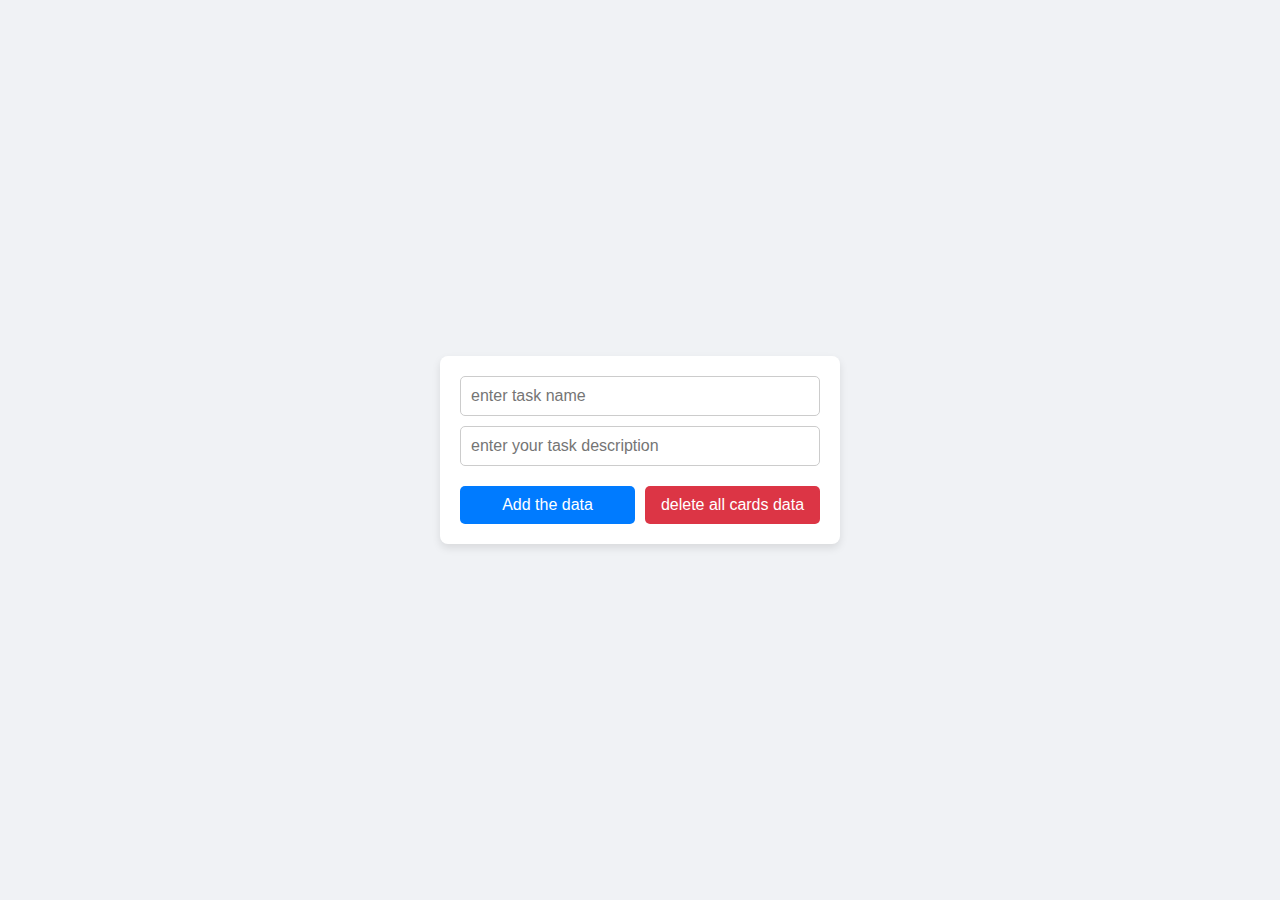
<file: index.html>
<!DOCTYPE html>
<html lang="en">
<head>
    <meta charset="UTF-8">
    <meta name="viewport" content="width=device-width, initial-scale=1.0">
    <title>Document</title>
    <link rel="stylesheet" href="style.css">
</head>
<body>
    <div id="root"> 
        <div id="inputform">
            <input type="text" id="name" placeholder="enter task name">
            <input type="text" id="task" placeholder="enter your task description "> 
        </div>
         
    <div id="btn">
    <button id="add">Add the data</button>
    <button id="delete">delete all cards data</button>
    </div>
</div>
    <script src="./scripts.js"></script>
</body>
</html>
</file>
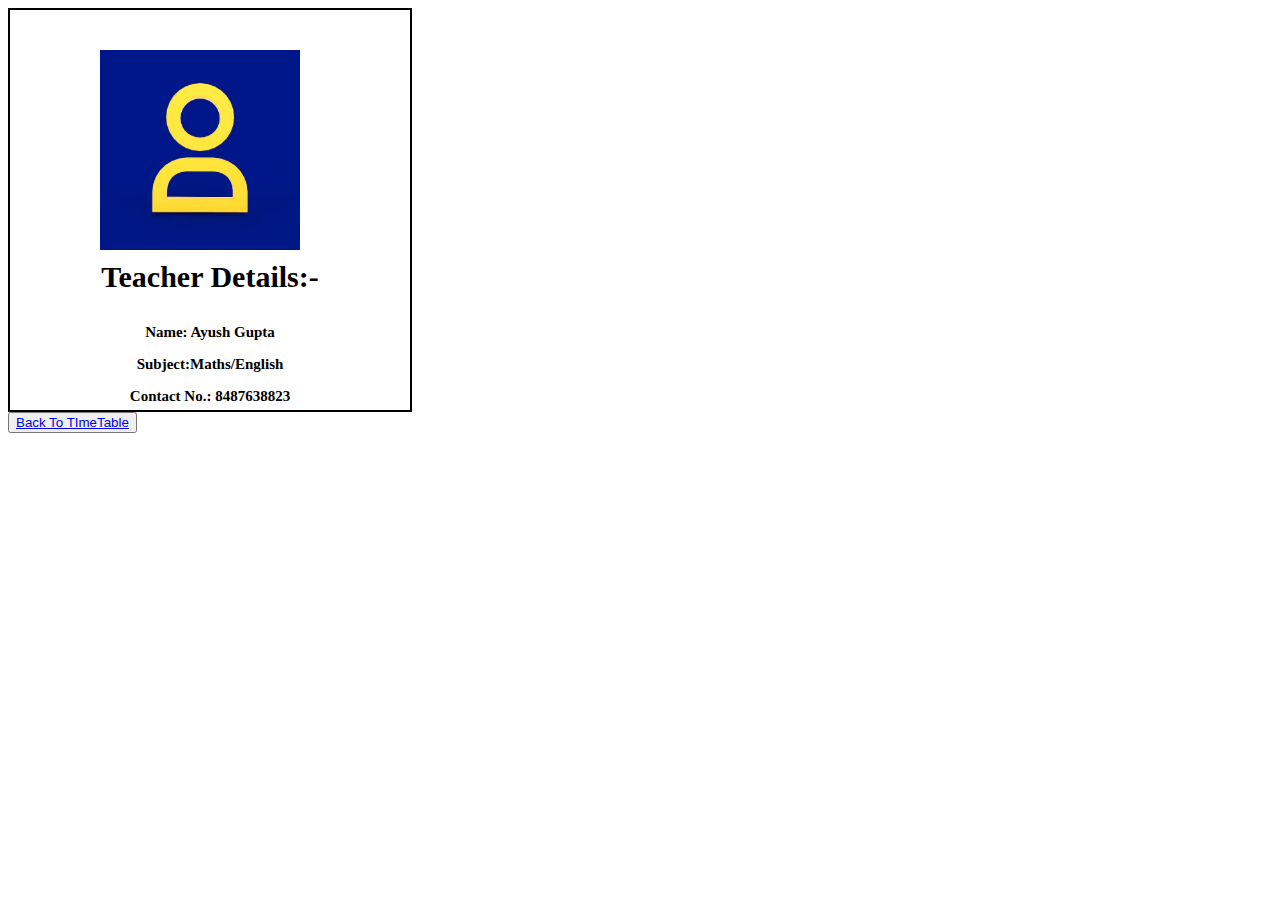
<file: teacher1_info.html>
<!DOCTYPE html>
<html lang="en">
<head>
    <meta charset="UTF-8">
    <meta name="viewport" content="width=device-width, initial-scale=1.0">
    <title>Teacher Info</title>
    <link rel="stylesheet" href="style2.css">
</head>
<body>
    <div>
        <img src="./teacher.webp" alt="Faculty">
        <h3>Teacher Details:-</h3>
        <p>Name: Ayush Gupta</p>
        <p>Subject:Maths/English</p>
        <p>Contact No.: 8487638823</p>
    </div>
    <button><a href="index.html">Back To TImeTable</a></button>
</body>
</html>
</file>
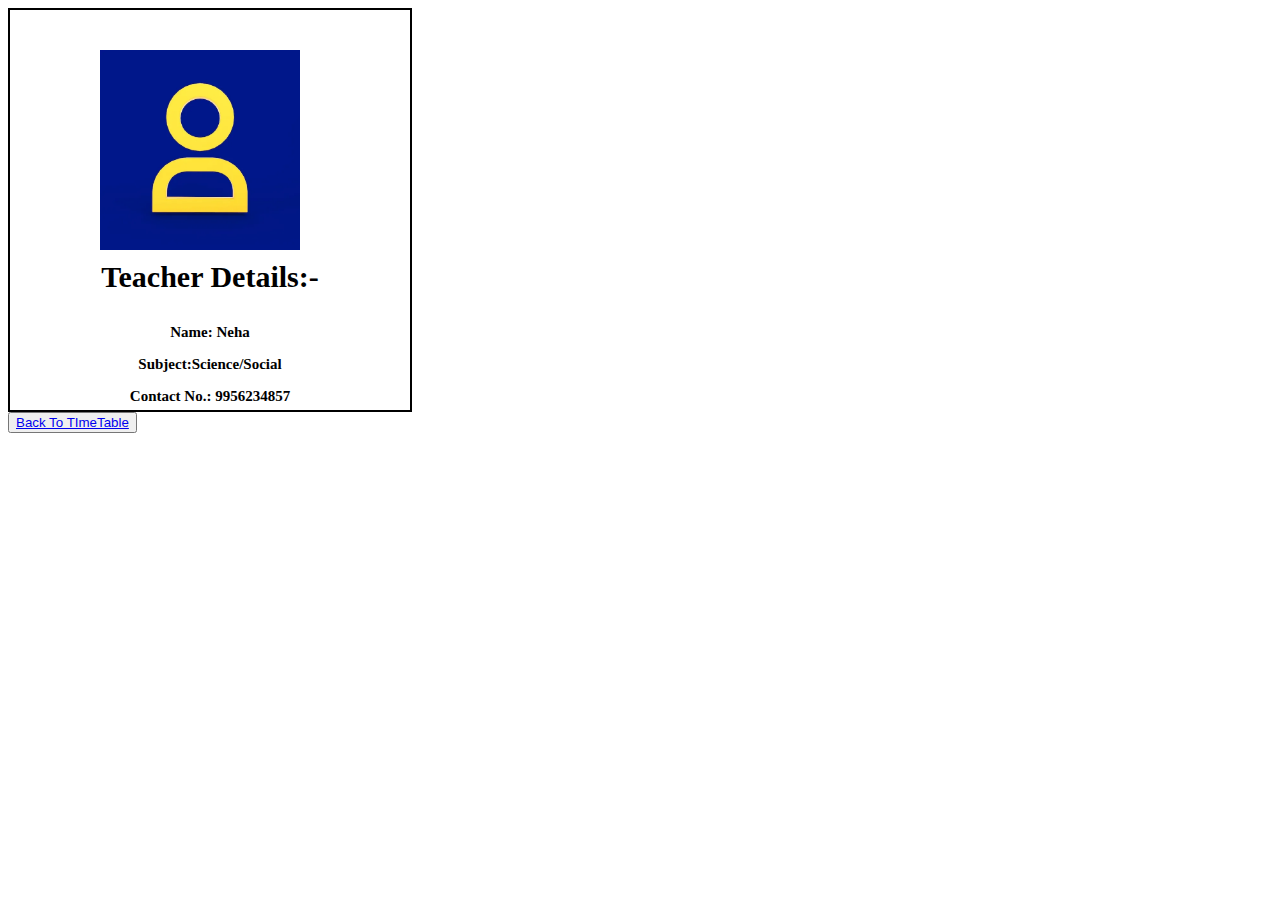
<file: teacher2_info.html>
<!DOCTYPE html>
<html lang="en">
<head>
    <meta charset="UTF-8">
    <meta name="viewport" content="width=device-width, initial-scale=1.0">
    <title>Teacher Info</title>
    <link rel="stylesheet" href="style2.css">
</head>
<body>
    <div>
        <img src="./teacher.webp" alt="Faculty">
        <h3>Teacher Details:-</h3>
        <p>Name: Neha</p>
        <p>Subject:Science/Social</p>
        <p>Contact No.: 9956234857</p>
    </div>
    <button><a href="index.html">Back To TImeTable</a></button>
</body>
</html>
</file>
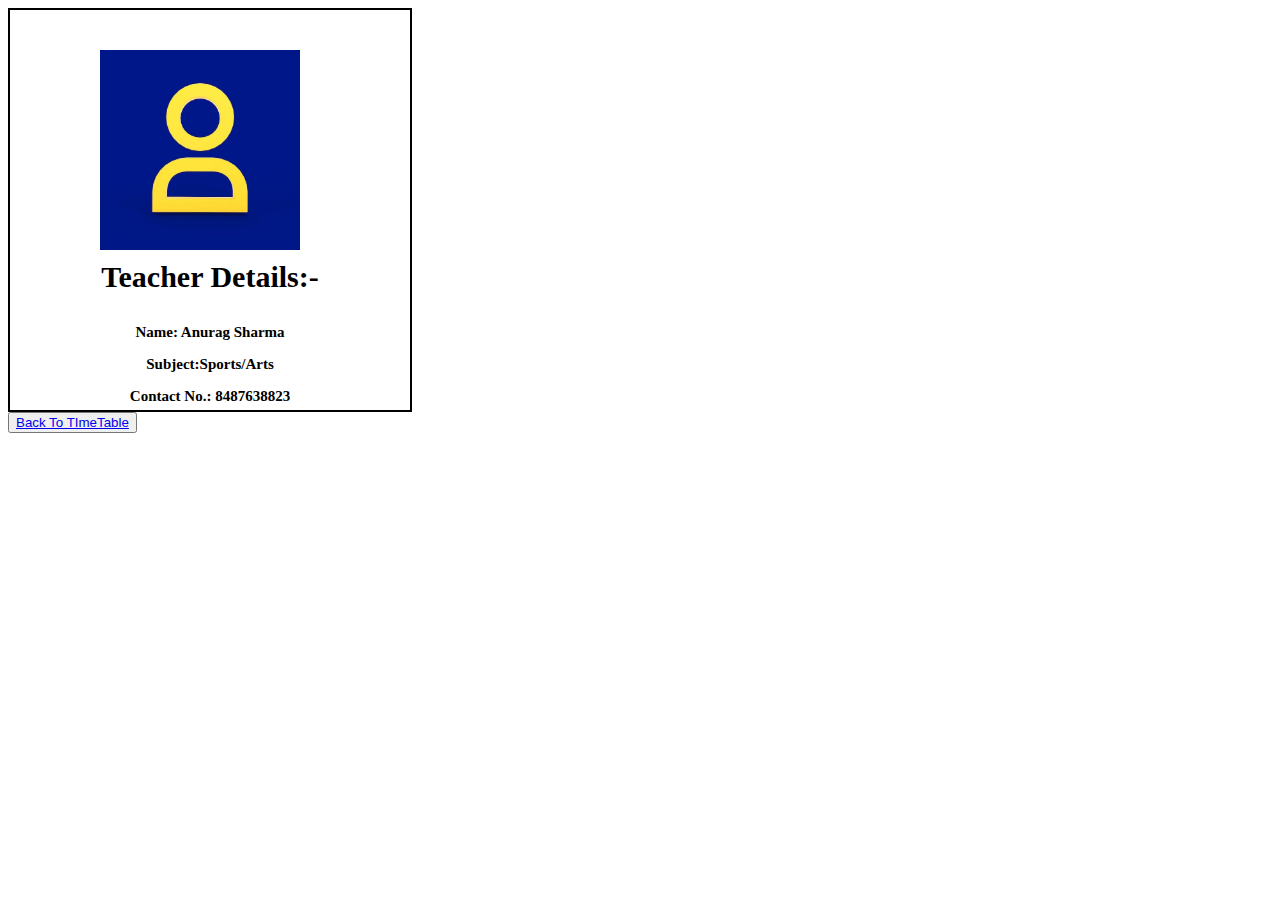
<file: teacher3_info.html>
<!DOCTYPE html>
<html lang="en">
<head>
    <meta charset="UTF-8">
    <meta name="viewport" content="width=device-width, initial-scale=1.0">
    <title>Teacher Info</title>
    <link rel="stylesheet" href="style2.css">
</head>
<body>
    <div>
        <img src="./teacher.webp" alt="Faculty">
        <h3>Teacher Details:-</h3>
        <p>Name: Anurag Sharma</p>
        <p>Subject:Sports/Arts</p>
        <p>Contact No.: 8487638823</p>
    </div>
    <button><a href="index.html">Back To TImeTable</a></button>
</body>
</html>
</file>
<file: style.css>
/* style.css */

* {
  box-sizing: border-box;
  margin: 0;
  padding: 0;
  font-family: Arial, sans-serif;
}

body {
  display: flex;
  justify-content: center;
  align-items: center;
  height: 100vh;
  background-color: #f0f2f5;
}

#root {
  width: 100%;
  max-width: 400px;
  background-color: #fff;
  padding: 20px;
  border-radius: 8px;
  box-shadow: 0 4px 8px rgba(0, 0, 0, 0.1);
}

#inputform {
  display: flex;
  flex-direction: column;
  gap: 10px;
  margin-bottom: 20px;
}

#inputform input[type="text"] {
  width: 100%;
  padding: 10px;
  border: 1px solid #ccc;
  border-radius: 5px;
  font-size: 16px;
  outline: none;
  transition: border-color 0.3s ease;
}

#inputform input[type="text"]:focus {
  border-color: #007bff;
}

#btn {
  display: flex;
  gap: 10px;
}

button {
  flex: 1;
  padding: 10px;
  font-size: 16px;
  color: #fff;
  background-color: #007bff;
  border: none;
  border-radius: 5px;
  cursor: pointer;
  transition: background-color 0.3s ease;
}

button#delete {
  background-color: #dc3545;
}

button:hover {
  background-color: #0056b3;
}

button#delete:hover {
  background-color: #c82333;
}
</file>
<file: style2.css>
div{
    height: 400px;
    width: 400px;
    border: 2px solid black;
}
div img{
    height: 200px;
    position: absolute;
    left: 100px;
    top: 50px;
}
h3{
    color: black;
    text-align: center;
    font-size: 30px;
    margin-top: 250px;
}
p{
    color: black;
    text-align: center;
    font-size: 15px;
    font-weight: bold;

}
button{
    text-decoration: none;
    cursor: pointer;
}
button:hover{
    background-color:cyan;
}
</file>
